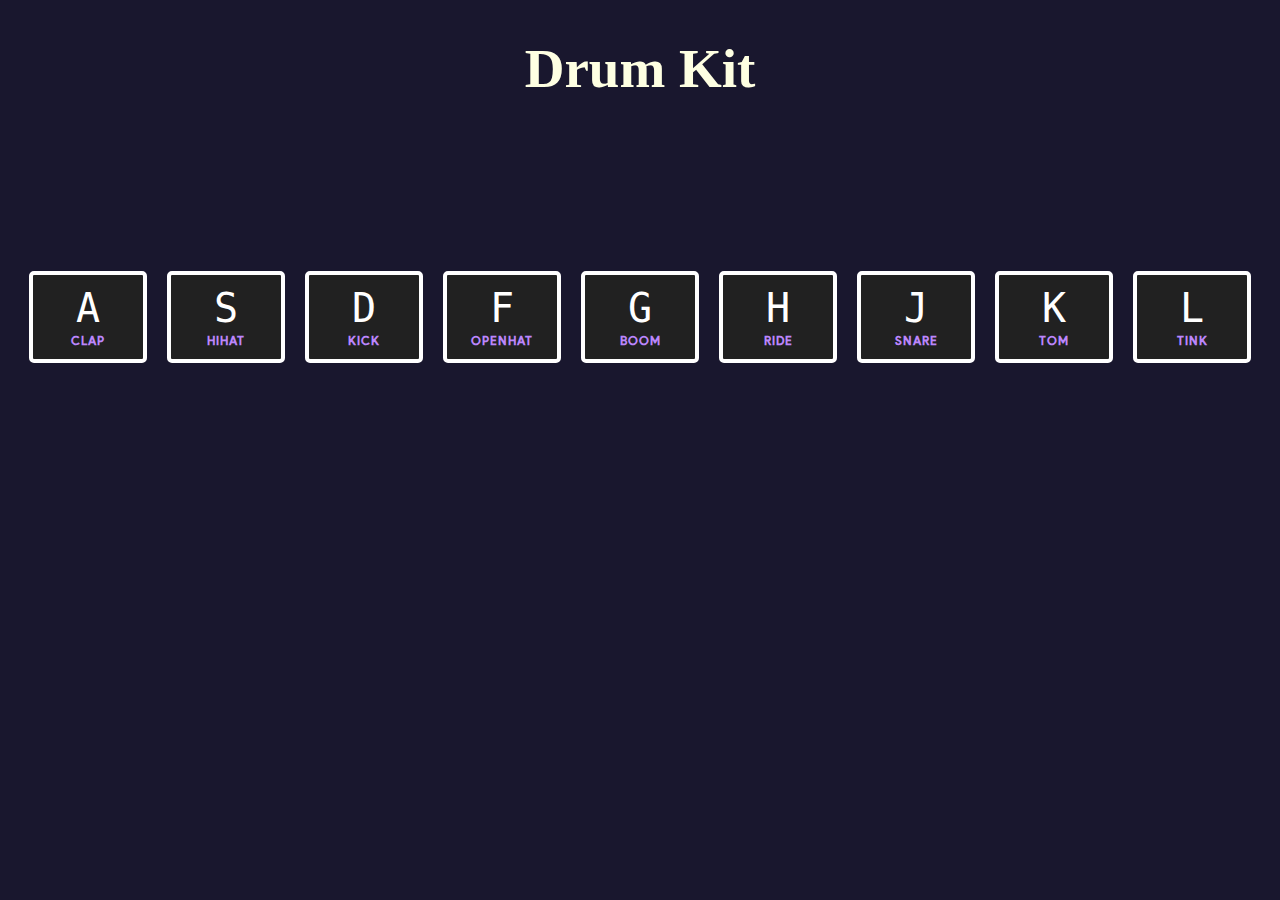
<file: 01 - Drum Kit/index.html>
<!DOCTYPE html>
<html lang="en">
<head>
    <meta charset="UTF-8">
    <meta name="viewport" content="width=device-width, initial-scale=1.0">
    <title>Document</title>
    <link rel="stylesheet" href="style.css">
</head>
<body>

    <h1 id="title">Drum Kit</h1>
    <div class="keys">
        <div data-key="65" class="A key">
            <kbd>A</kbd>
            <span class="sound">clap</span>
        </div>
        <div data-key="65" class="S key">
            <kbd>S</kbd>
            <span class="sound">hihat</span>
        </div>
        <div data-key="65" class="D key">
            <kbd>D</kbd>
            <span class="sound">kick</span>
        </div>
        <div data-key="65" class="F key">
            <kbd>F</kbd>
            <span class="sound">openhat</span>
        </div>
        <div data-key="65" class="G key">
            <kbd>G</kbd>
            <span class="sound">boom</span>
        </div>
        <div data-key="65" class="H key">
            <kbd>H</kbd>
            <span class="sound">ride</span>
        </div>
        <div data-key="65" class="J key">
            <kbd>J</kbd>
            <span class="sound">snare</span>
        </div>
        <div data-key="65" class="K key">
            <kbd>K</kbd>
            <span class="sound">tom</span>
        </div>
        <div data-key="65" class="L key">
            <kbd>L</kbd>
            <span class="sound">tink</span>
        </div>
    </div>

    <audio class="65" data-key="65" src="sounds/clap.wav"></audio>
    <audio class="65" data-key="65" src="sounds/hihat.wav"></audio>
    <audio class="65" data-key="65" src="sounds/kick.wav"></audio>
    <audio class="65" data-key="65" src="sounds/openhat.wav"></audio>
    <audio class="65" data-key="65" src="sounds/boom.wav"></audio>
    <audio class="65" data-key="65" src="sounds/ride.wav"></audio>
    <audio class="65" data-key="65" src="sounds/snare.wav"></audio>
    <audio class="65" data-key="65" src="sounds/tom.wav"></audio>
    <audio class="65" data-key="65" src="sounds/tink.wav"></audio>

    <script src="app.js"></script>
    
</body>
</html>
</file>
<file: 01 - Drum Kit/style.css>
@font-face{
    src: url(font/sans.ttf);
    font-family: 'sans';
}
html{
    margin: 0;
    padding: 0;
    font-family: 'sans';
    font-size: 10px;
    background-color: #19172e;
}

h1{
    font-size: 5.5rem;
    color: #FEFFE2;
    font-family: 'Arove', cursive;
    text-align: center;
}

span{
    font-weight: 100;
}

.keys{
    display: flex;
    flex: 1;
    min-height: 40vh;
    align-items: center;
    justify-content: center;
}

.key{
    width: 10rem;
    color: white;
    background-color: #212121;
    border: .4rem solid white;
    border-radius: .5rem;
    font-size: 1.5rem;
    text-align: center;
    margin: 1rem;
    padding: 1rem .5rem;
    transition: all .07s ease;
}

kbd{
    display: block;
    font-size: 4rem;

    cursor: pointer;
}

.sound{
    font-size: 1.2rem;
    font-weight: 700;
    text-transform: uppercase;
    letter-spacing: .1rem;
    color: #bb86fc;
}

.playing{
    transform: scale(1);
    border-color: #bb86fc;
    box-shadow: 0 0 1rem #bb86fc;
}
</file>
